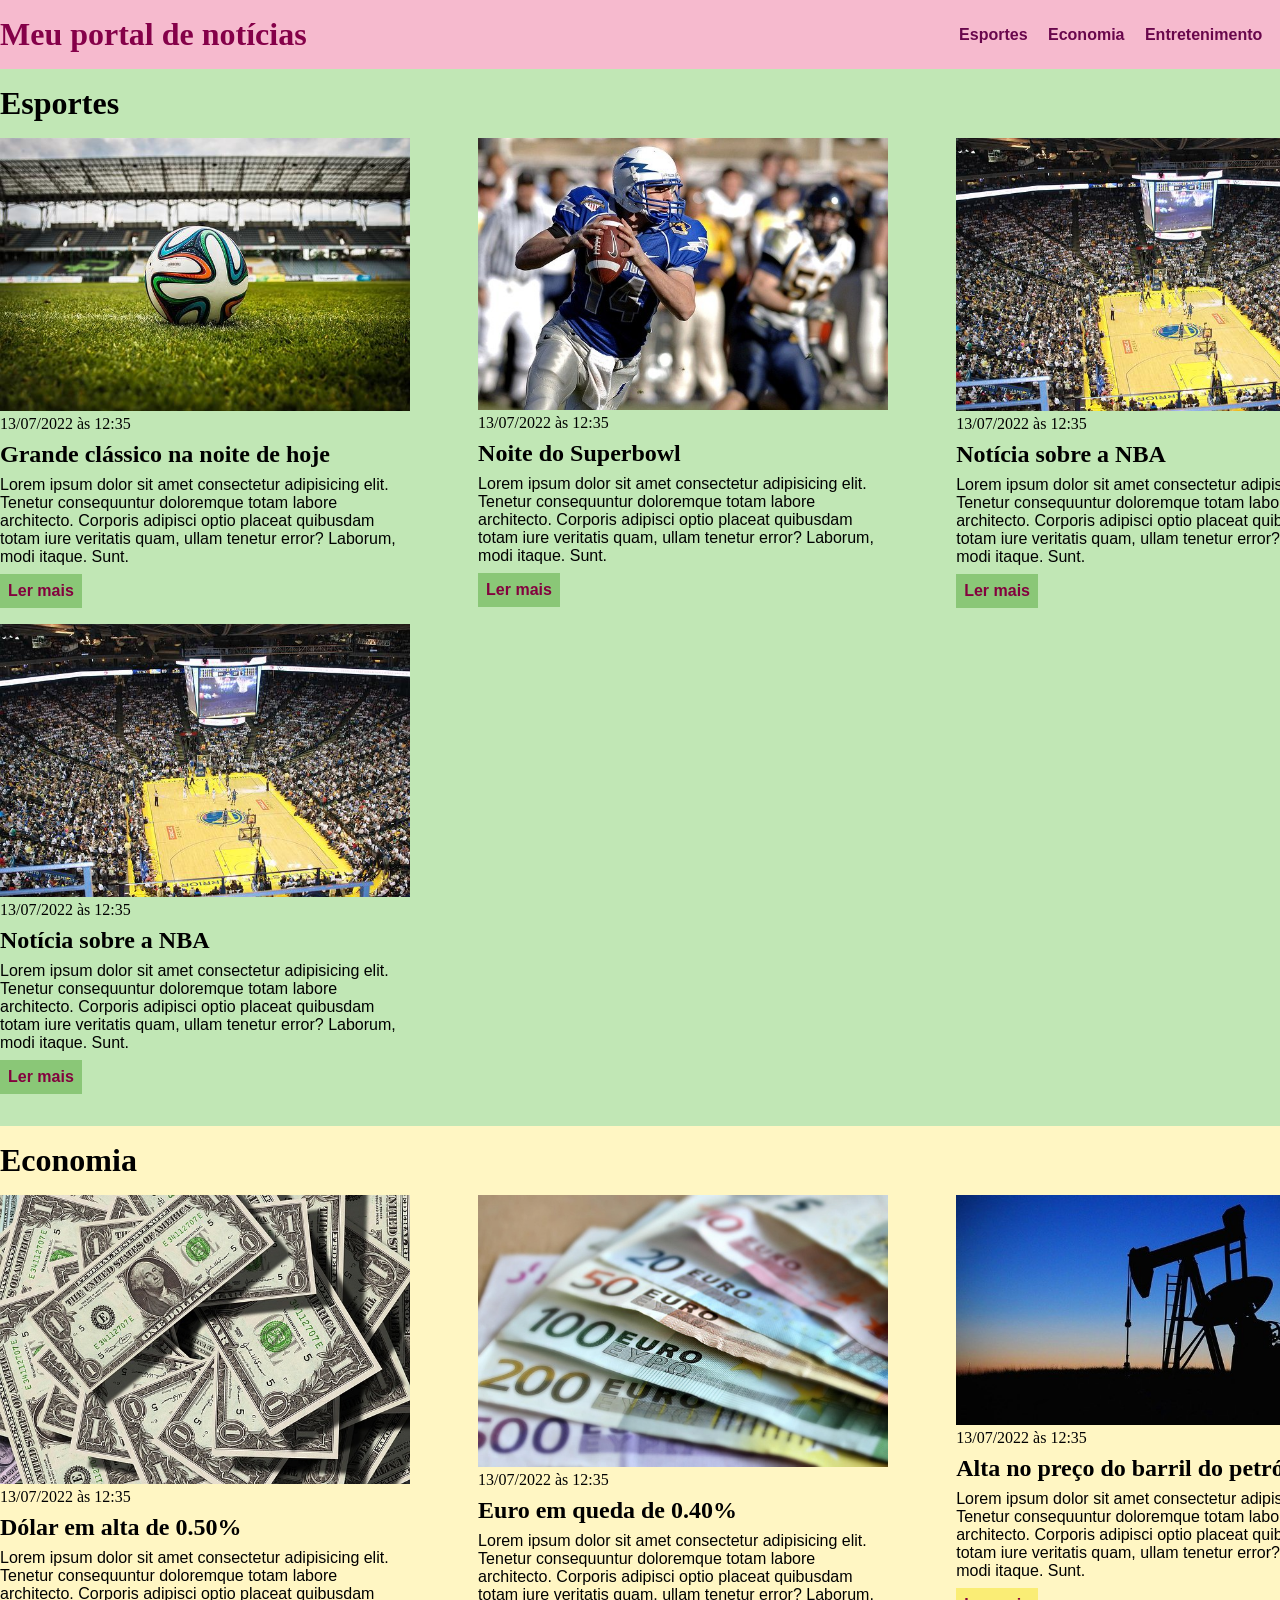
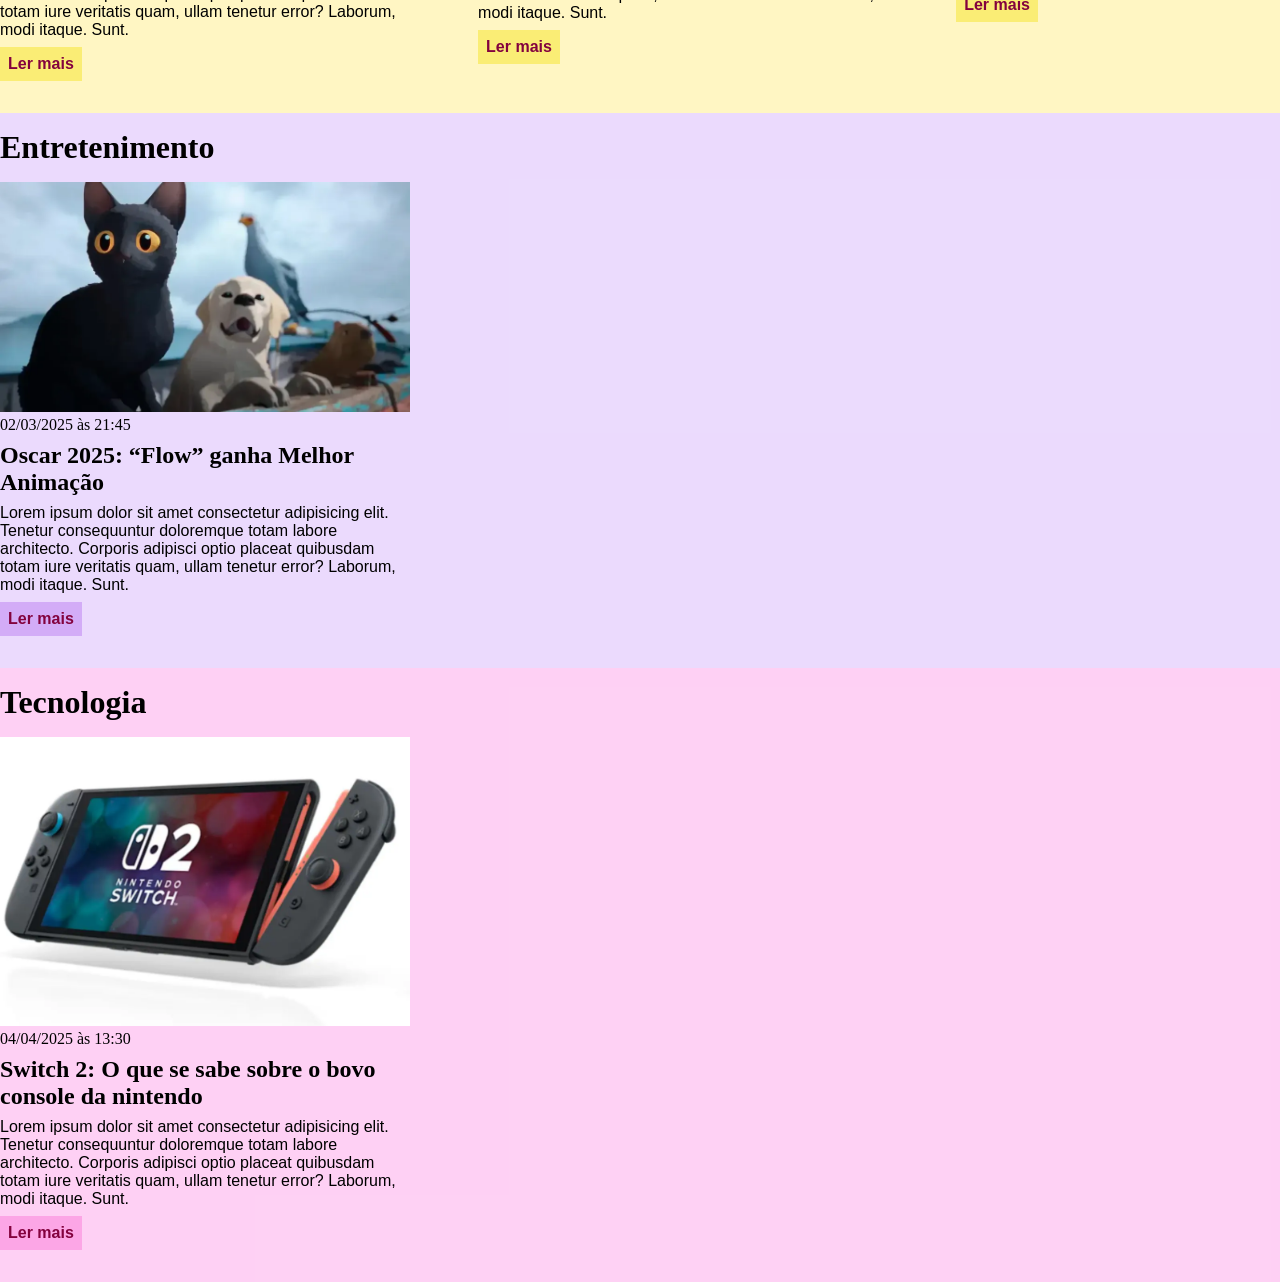
<file: index.html>
<!DOCTYPE html>
<html lang="pt-BR">
<head>
    <meta charset="UTF-8">
    <meta http-equiv="X-UA-Compatible" content="IE=edge">
    <meta name="viewport" content="width=device-width, initial-scale=1.0">
    <title>Meu portal de notícias</title>
    <link rel="stylesheet" href="./main.css" />
</head>
<body>
    <header>
    <div class="container">   
        <h1 style="text-align: center;">Meu portal de notícias</h1>

        <nav>
            <ul>
                <li>
                    <a href="#sports" title="Ir para a seção de esportes">Esportes</a>
                </li>
                <li>
                    <a href="#economy" title="Ir para a seção de notícias">Economia</a>
                </li>
                <li>
                    <a href="#entretenimento" title="Ir para a seção de notícias">Entretenimento</a>
                </li>
                <li>
                    <a href="#tecnologia" title="Ir para a seção de notícias">Tecnologia</a>
                </li>
            </ul>
        </nav>
    </div>
    </header>

    <section id="sports">
    <div class="container">
        <h2>Esportes</h2>
        <div class="articles">
            <article>
                <img src="./imagens/futebol.jpg" alt="Bola de futebol no gramado" />
                <header>
                    <time class="creation-date">13/07/2022 às 12:35</time>
                </header>
                <h3>Grande clássico na noite de hoje</h3>
                <p>
                    Lorem ipsum dolor sit amet consectetur adipisicing elit. Tenetur consequuntur doloremque totam labore architecto. Corporis adipisci optio placeat quibusdam totam iure veritatis quam, ullam tenetur error? Laborum, modi itaque. Sunt.
                </p>
                <a href="#" title="Leia a notícia completa">Ler mais</a>
            </article>
            <article>
                <img src="./imagens/futebol-americano.jpg" alt="Jogador de futebol americano correndo com a bola na mão" />
                <header>
                    <time>13/07/2022 às 12:35</time>
                </header>
                <h3>Noite do Superbowl</h3>
                <p>
                    Lorem ipsum dolor sit amet consectetur adipisicing elit. Tenetur consequuntur doloremque totam labore architecto. Corporis adipisci optio placeat quibusdam totam iure veritatis quam, ullam tenetur error? Laborum, modi itaque. Sunt.
                </p>
                <a href="#" title="Leia a notícia completa">Ler mais</a>
            </article>
            <article>
                <img src="./imagens/basquete.jpg" title="Vista aérea de uma quadra de basquete" />
                <header>
                    <time>13/07/2022 às 12:35</time>
                </header>
                <h3>Notícia sobre a NBA</h3>
                <p>
                    Lorem ipsum dolor sit amet consectetur adipisicing elit. Tenetur consequuntur doloremque totam labore architecto. Corporis adipisci optio placeat quibusdam totam iure veritatis quam, ullam tenetur error? Laborum, modi itaque. Sunt.
                </p>
                <a href="#" title="Leia a notícia completa">Ler mais</a>
            </article>
            <article>
                <img src="./imagens/basquete.jpg" title="Vista aérea de uma quadra de basquete" />
                <header>
                    <time>13/07/2022 às 12:35</time>
                </header>
                <h3>Notícia sobre a NBA</h3>
                <p>
                    Lorem ipsum dolor sit amet consectetur adipisicing elit. Tenetur consequuntur doloremque totam labore architecto. Corporis adipisci optio placeat quibusdam totam iure veritatis quam, ullam tenetur error? Laborum, modi itaque. Sunt.
                </p>
                <a href="#" title="Leia a notícia completa">Ler mais</a>
            </article>
        </div>
    </div>
</section>

<section id="economy">
    <div class="container">
    <h2>Economia</h2>
        <div class="articles">
        <article>
            <img src="./imagens/dolares.jpg" alt="Muitos dólares" />
            <header>
                <time>13/07/2022 às 12:35</time>
            </header>
            <h3>Dólar em alta de 0.50%</h3>
            <p>
                Lorem ipsum dolor sit amet consectetur adipisicing elit. Tenetur consequuntur doloremque totam labore architecto. Corporis adipisci optio placeat quibusdam totam iure veritatis quam, ullam tenetur error? Laborum, modi itaque. Sunt.
            </p>
            <a href="#" title="Leia a notícia completa">Ler mais</a>
        </article>
        <article>
            <img src="./imagens/euro.jpg" alt="Várias notas de euro" />
            <header>
                <time>13/07/2022 às 12:35</time>
            </header>
            <h3>Euro em queda de 0.40%</h3>
            <p>
                Lorem ipsum dolor sit amet consectetur adipisicing elit. Tenetur consequuntur doloremque totam labore architecto. Corporis adipisci optio placeat quibusdam totam iure veritatis quam, ullam tenetur error? Laborum, modi itaque. Sunt.
            </p>
            <a href="#" title="Leia a notícia completa">Ler mais</a>
        </article>
        <article>
            <img src="./imagens/petroleo.jpg" alt="Extração de petróleo" />
            <header>
                <time>13/07/2022 às 12:35</time>
            </header>
            <h3>Alta no preço do barril do petróleo</h3>
            <p>
                Lorem ipsum dolor sit amet consectetur adipisicing elit. Tenetur consequuntur doloremque totam labore architecto. Corporis adipisci optio placeat quibusdam totam iure veritatis quam, ullam tenetur error? Laborum, modi itaque. Sunt.
            </p>
            <a href="#" title="Leia a notícia completa">Ler mais</a>
        </article>
    </div>
</div>
</section>

<section id="entretenimento">
    <div class="container">
    <h2>Entretenimento</h2>
        <div class="articles">
        <article>
            <img src="./imagens/flow-animacao.webp" alt="Filme" />
            <header>
                <time>02/03/2025 às 21:45</time>
            </header>
            <h3>Oscar 2025: “Flow” ganha Melhor Animação</h3>
            <p>
                Lorem ipsum dolor sit amet consectetur adipisicing elit. Tenetur consequuntur doloremque totam labore architecto. Corporis adipisci optio placeat quibusdam totam iure veritatis quam, ullam tenetur error? Laborum, modi itaque. Sunt.
            </p>
            <a href="#" title="Leia a notícia completa">Ler mais</a>
        </article>
    </div>
</div>
</section>

<section id="tecnologia">
    <div class="container">
    <h2>Tecnologia</h2>
        <div class="articles">
        <article>
            <img src="./imagens/switch.webp"  alt="Jogos" />
            <header>
                <time>04/04/2025 às 13:30</time>
            </header>
            <h3>Switch 2: O que se sabe sobre o bovo console da nintendo</h3>
            <p>
                Lorem ipsum dolor sit amet consectetur adipisicing elit. Tenetur consequuntur doloremque totam labore architecto. Corporis adipisci optio placeat quibusdam totam iure veritatis quam, ullam tenetur error? Laborum, modi itaque. Sunt.
            </p>
            <a href="#" title="Leia a notícia completa">Ler mais</a>
        </article>
</file>
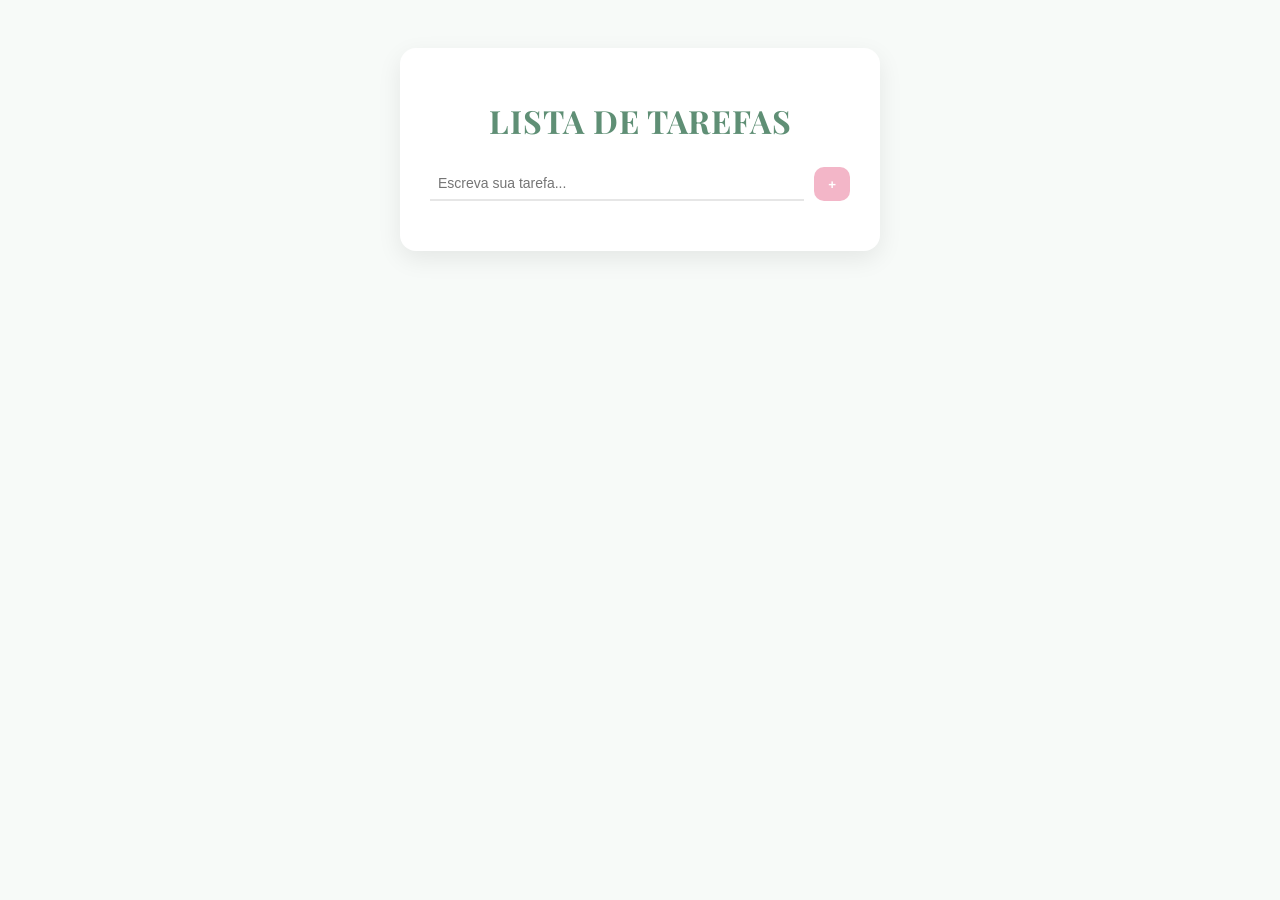
<file: Downloads/EBAC/exercício jquery/index.html>
<!DOCTYPE html>
<html lang="pt-BR">
<head>
    <meta charset="UTF-8">

    <!-- TÍTULO DA ABA -->
    <title>Lista de Tarefas</title>

    <script src="https://code.jquery.com/jquery-3.7.1.min.js"></script>

    <!-- Fontes -->
    <link href="https://fonts.googleapis.com/css2?family=Quicksand:wght@400;600&family=Playfair+Display:wght@600;700&display=swap" rel="stylesheet">

    <style>
        body {
            background-color: #f7faf8;
            font-family: 'Quicksand', sans-serif;
            display: flex;
            justify-content: center;
            padding: 40px;
        }

        .planner {
            background-color: #ffffff;
            width: 420px;
            padding: 30px;
            border-radius: 16px;
            box-shadow: 0 8px 25px rgba(0,0,0,0.08);
        }

        /* TÍTULO ESTILO PLANNER */
        h1 {
            text-align: center;
            font-family: 'Playfair Display', serif;
            font-weight: 700;
            letter-spacing: 1px;
            color: #5f8f75;
            margin-bottom: 25px;
            text-transform: uppercase;
        }

        form {
            display: flex;
            gap: 10px;
            margin-bottom: 20px;
        }

        input {
            flex: 1;
            border: none;
            border-bottom: 2px solid #e6e6e6;
            padding: 8px;
            outline: none;
            font-size: 14px;
        }

        button {
            background-color: #f3b6c8;
            border: none;
            padding: 8px 14px;
            border-radius: 10px;
            color: white;
            cursor: pointer;
            font-weight: 600;
        }

        button:hover {
            background-color: #e89ab2;
        }

        ul {
            list-style: none;
            padding: 0;
            margin: 0;
        }

        li {
            display: flex;
            align-items: center;
            gap: 10px;
            padding: 10px 5px;
            border-bottom: 1px solid #eaeaea;
            cursor: pointer;
            color: #4f6f63;
            font-size: 15px;
        }

        li::before {
            content: "♡";
            color: #f3b6c8;
            font-size: 18px;
        }

        li.concluida {
            text-decoration: line-through;
            color: #a8c6b7;
        }

        li.concluida::before {
            content: "♥";
        }
    </style>
</head>

<body>

    <div class="planner">
        <!-- TÍTULO VISÍVEL -->
        <h1>Lista de Tarefas</h1>

        <form id="form-tarefa">
            <input
                type="text"
                id="tarefa"
                placeholder="Escreva sua tarefa..."
                required
            >
            <button type="submit">+</button>
        </form>

        <ul id="lista-tarefas"></ul>
    </div>

    <script>
        $(document).ready(function () {

            $('#form-tarefa').submit(function (e) {
                e.preventDefault();

                const tarefa = $('#tarefa').val().trim();

                if (tarefa !== '') {
                    $('#lista-tarefas').append(
                        `<li>${tarefa}</li>`
                    );
                    $('#tarefa').val('');
                }
            });

            $('#lista-tarefas').on('click', 'li', function () {
                $(this).toggleClass('concluida');
            });

        });
    </script>

</body>
</html>
</file>
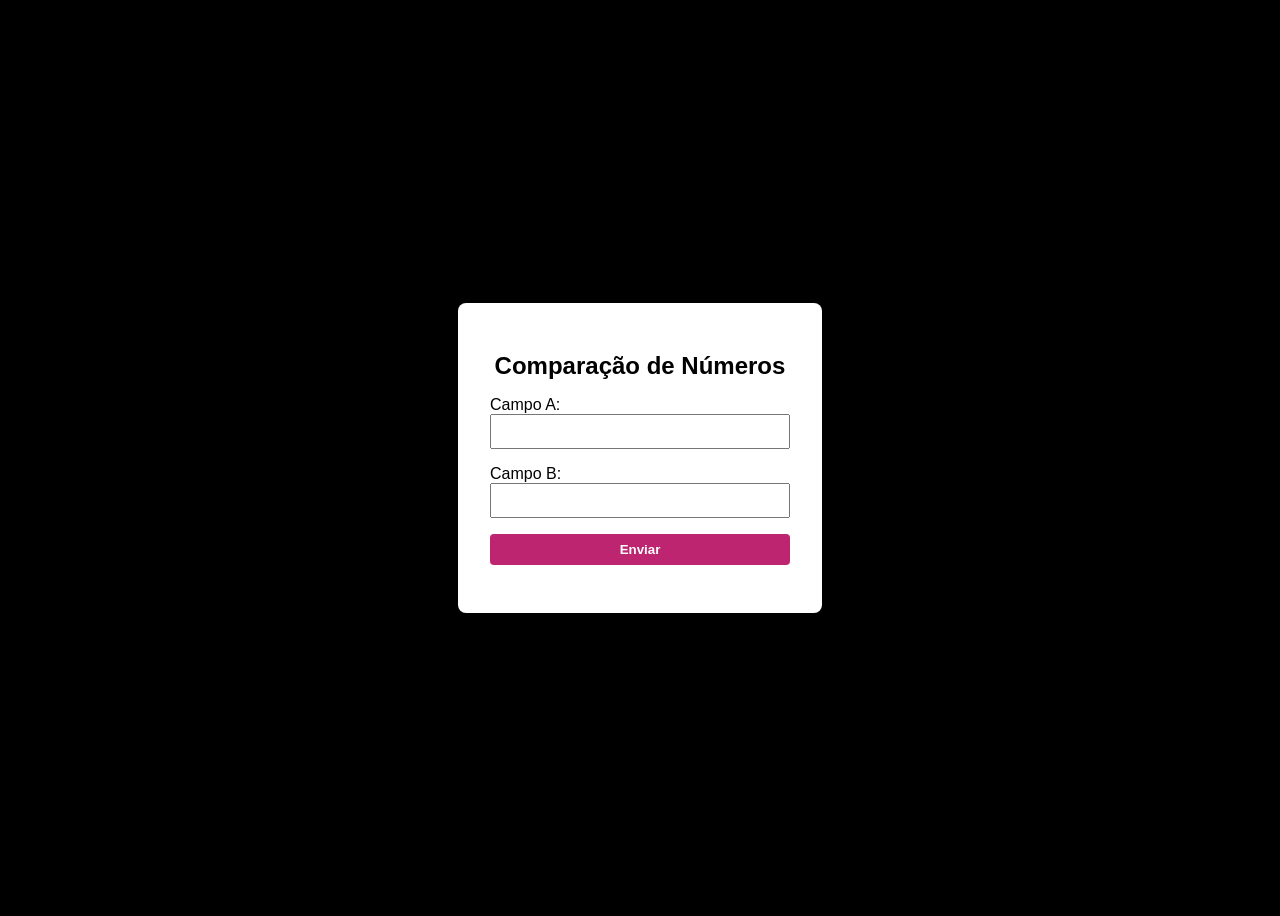
<file: Downloads/EBAC/HTML e JS/index.html>
<!DOCTYPE html>
<html lang="pt-BR">
<head>
  <meta charset="UTF-8" />
  <meta name="viewport" content="width=device-width, initial-scale=1.0"/>
  <title>Validação de Formulário</title>
  <link rel="stylesheet" href="main.css">
</head>
<body>
  <div class="container">
    <h1>Comparação de Números</h1>
    <form id="formulario">
      <label for="campoA">Campo A:</label>
      <input type="number" id="campoA" required>

      <label for="campoB">Campo B:</label>
      <input type="number" id="campoB" required>

      <button type="submit">Enviar</button>
    </form>

    <p id="mensagem"></p>
  </div>

  <script src="main.js"></script>
</body>
</html>
</file>
<file: main.css>
* {
    box-sizing: border-box ;margin:0;padding:0;
  }
  
  body > header {
      background-color: rgba(240, 139, 172, 0.589);
      padding: 16px 0;
      color: rgb(133, 0, 73);
  }
  header .container {
      display: flex;
      align-items: center;
      justify-content: space-between;
  }
  
  header li {
    display: inline;
    font-family: Arial, Helvetica, sans-serif;
    font-weight: bold;
    margin-left: 16px;
  }
  
  header li a {
      color: rgb(105, 7, 76);
      text-decoration: none ;
  }
  
  
  .container {
       width: 1366px;
       margin: 0 auto;
  }
  
   .articles {
      display: flex;
      flex-wrap: wrap;
      justify-content: space-between;
  
  }.articles img {
     /* height: 180px; */
     width: 100%;
  }
  
  .articles article {
      width: 30%;
  }
  
  section {
      padding: 16px 0;
  }
  
  section h2,
  .articles article {
      margin-bottom: 16px;
  }
  
  .articles article h3 {
      margin-top: 8px;
      margin-bottom: 8px;
  }
  
  .articles article a {
   background-color:pink;
   color: rgb(131, 2, 62);
   padding:8px;
   display: inline-block;
   text-decoration:none;
   font-weight:bold;
   margin-top: 8px;
  }
  
  .articles article a:hover {
      text-decoration: underline;
  }
  
  .articles article p,
  .articles article a {
      font-family: Arial, Helvetica, sans-serif;
  }
  
  .articles article h3 {
      font-size: 24px;
  }
  
  section h2 {
      font-size: 32px;
  }
  
  #sports {
      background-color: rgba(45, 175, 5, 0.295)
  
  }
  
  #sports .articles article a {
      background-color: rgb(138, 199, 119);
  }
  
  #economy {
      background-color: rgba(255, 235, 123, 0.452);
  }
  
  #economy .articles article a {
      background-color: rgb(250, 237, 117);
  }
  
  #entretenimento {
      background-color: rgba(190, 139, 248, 0.315);
  }
  
  #entretenimento .articles article a {
      background-color: rgb(211, 172, 247);
  }
  
  #tecnologia {
      background-color: rgba(253, 152, 231, 0.452);
  }
  
  #tecnologia .articles article a {
      background-color: rgb(252, 166, 230);
  }
</file>
<file: Downloads/EBAC/HTML e JS/main.css>
body {
  font-family: Arial, sans-serif;
  background-color: #000000;
  display: flex;
  justify-content: center;
  align-items: center;
  height: 100vh;
}

.container {
  background-color: white;
  padding: 2rem;
  border-radius: 8px;
  box-shadow: 0 4px 8px rgba(0,0,0,0.2);
  width: 300px;
}

h1 {
  font-size: 1.5rem;
  text-align: center;
}

form {
  display: flex;
  flex-direction: column;
}

input {
  margin-bottom: 1rem;
  padding: 0.5rem;
}

button {
  padding: 0.5rem;
  background-color: #bd2571;
  color: white;
  border: none;
  cursor: pointer;
  font-weight: bold;
  border-radius: 4px;
}

button:hover {
  background-color: #e05a9d;
}

#mensagem {
  margin-top: 1rem;
  font-weight: bold;
  text-align: center;
}
</file>
